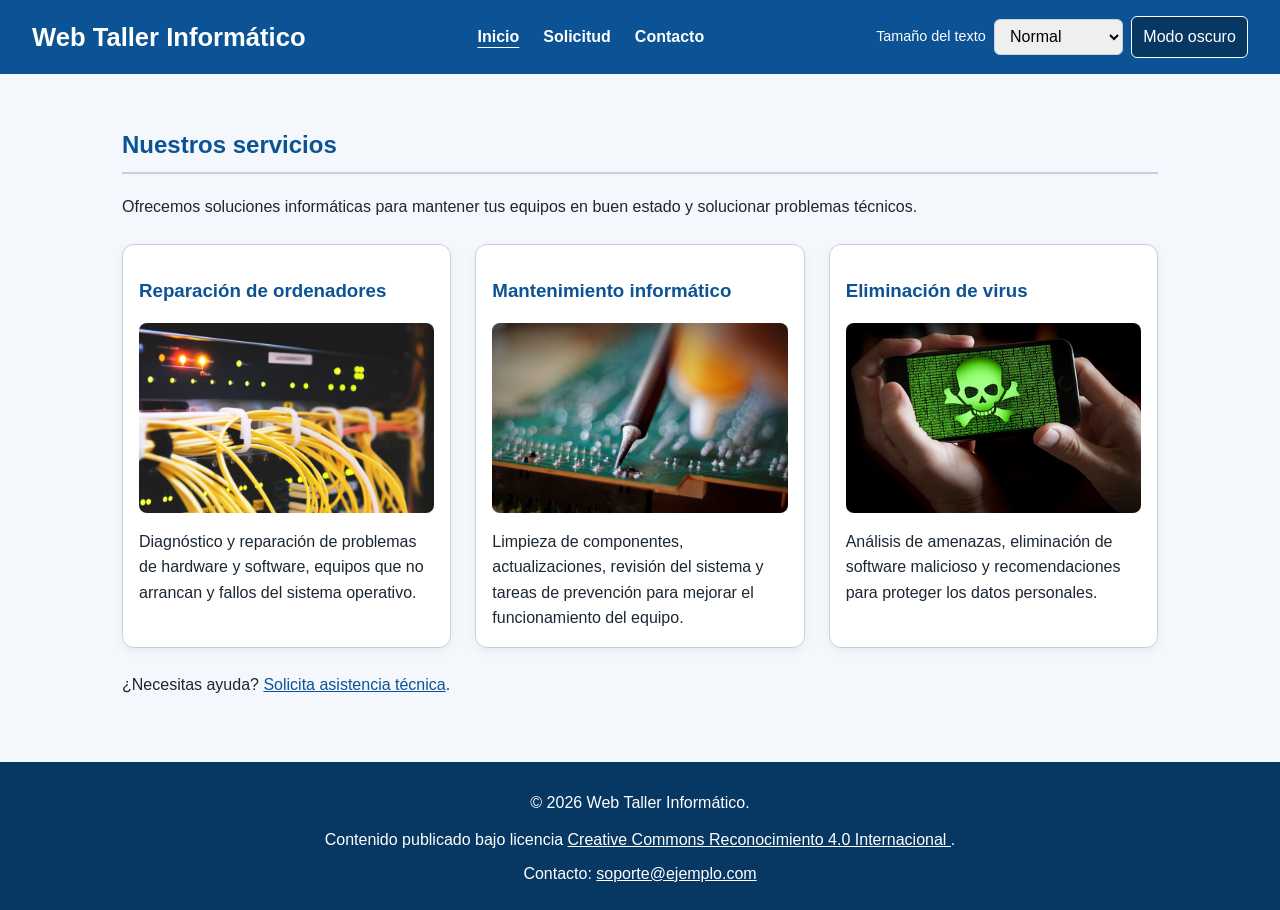
<file: index.html>
<!DOCTYPE html>
<html lang="es">
<head>
    <meta charset="UTF-8">
    <meta name="viewport" content="width=device-width, initial-scale=1.0">
    <meta name="author" content="Tu nombre">
    <meta name="description" content="Portal de servicios de asistencia técnica informática, mantenimiento y reparación de equipos.">
    <meta name="keywords" content="informática, reparación, mantenimiento, asistencia técnica">
    <title>Web Taller Informático | Inicio</title>
    <link rel="stylesheet" href="css/styles.css">
    <script src="js/main.js" defer></script>
</head>
<body>
    <header>
        <h1>Web Taller Informático</h1>

        <nav aria-label="Navegación principal">
            <ul>
                <li><a href="index.html" aria-current="page">Inicio</a></li>
                <li><a href="solicitud.html">Solicitud</a></li>
                <li><a href="contacto.html">Contacto</a></li>
            </ul>
        </nav>

        <div class="acces">
            <label for="sel-text">Tamaño del texto</label>
            <select id="sel-text" name="sel-text">
                <option value="normal">Normal</option>
                <option value="gran">Grande</option>
                <option value="molt-gran">Muy grande</option>
            </select>

            <button id="btn-tema" type="button"
                    aria-pressed="false">
                Modo oscuro
            </button>
        </div>
    </header>

    <main>
        <section id="serveis">
            <h2>Nuestros servicios</h2>
            <p>
                Ofrecemos soluciones informáticas para mantener tus
                equipos en buen estado y solucionar problemas técnicos.
            </p>

            <div class="articles">
                <article>
                    <h3>Reparación de ordenadores</h3>
                    <img src="assets/img/xarxes.jpg"
                         alt="Servicio de reparación de un ordenador"
                         loading="lazy">
                    <p>
                        Diagnóstico y reparación de problemas de hardware
                        y software, equipos que no arrancan y fallos del
                        sistema operativo.
                    </p>
                </article>

                <article>
                    <h3>Mantenimiento informático</h3>
                    <img src="assets/img/manteniment.jpg"
                         alt="Mantenimiento y limpieza de un equipo informático"
                         loading="lazy">
                    <p>
                        Limpieza de componentes, actualizaciones,
                        revisión del sistema y tareas de prevención
                        para mejorar el funcionamiento del equipo.
                    </p>
                </article>

                <article>
                    <h3>Eliminación de virus</h3>
                    <img src="assets/img/malware.jpg"
                         alt="Protección y análisis de seguridad informática"
                         loading="lazy">
                    <p>
                        Análisis de amenazas, eliminación de software
                        malicioso y recomendaciones para proteger
                        los datos personales.
                    </p>
                </article>
            </div>

            <p>
                ¿Necesitas ayuda?
                <a href="solicitud.html">Solicita asistencia técnica</a>.
            </p>
        </section>
    </main>

    <footer>
        <p>&copy; 2026 Web Taller Informático.</p>
        <p>
            Contenido publicado bajo licencia
            <a href="https://creativecommons.org/licenses/by/4.0/deed.es"
               target="_blank" rel="noopener noreferrer">
                Creative Commons Reconocimiento 4.0 Internacional
            </a>.
        </p>
        <address>
            Contacto:
            <a href="mailto:soporte@ejemplo.com">soporte@ejemplo.com</a>
        </address>
    </footer>
</body>
</html>
</file>
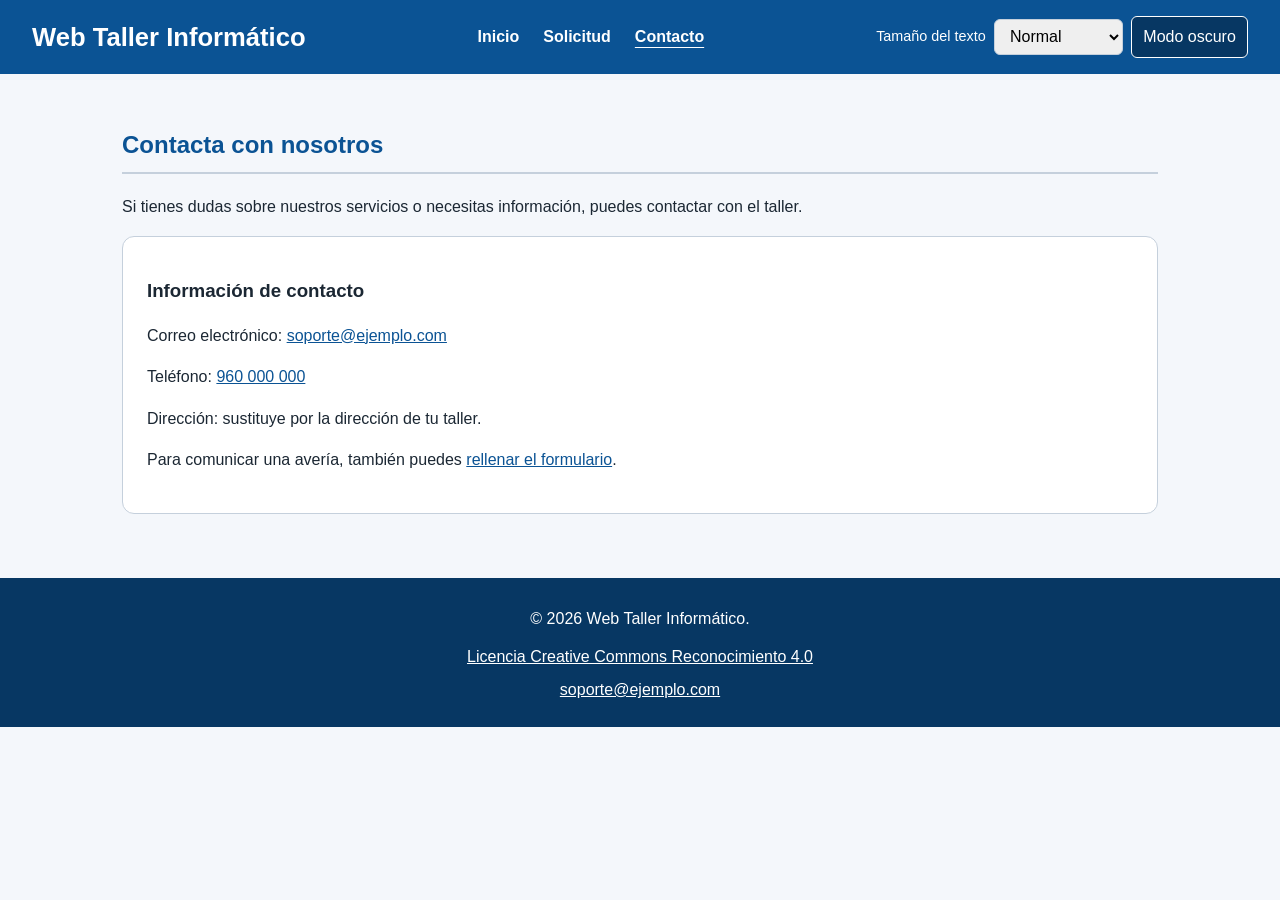
<file: contacto.html>
<!DOCTYPE html>
<html lang="es">
<head>
    <meta charset="UTF-8">
    <meta name="viewport" content="width=device-width, initial-scale=1.0">
    <meta name="author" content="Tu nombre">
    <meta name="description" content="Información de contacto del taller informático.">
    <meta name="keywords" content="contacto, soporte informático, taller">
    <title>Web Taller Informático | Contacto</title>
    <link rel="stylesheet" href="css/styles.css">
    <script src="js/main.js" defer></script>
</head>
<body>
    <header>
        <h1>Web Taller Informático</h1>

        <nav aria-label="Navegación principal">
            <ul>
                <li><a href="index.html">Inicio</a></li>
                <li><a href="solicitud.html">Solicitud</a></li>
                <li><a href="contacto.html" aria-current="page">Contacto</a></li>
            </ul>
        </nav>

        <div class="acces">
            <label for="sel-text">Tamaño del texto</label>
            <select id="sel-text" name="sel-text">
                <option value="normal">Normal</option>
                <option value="gran">Grande</option>
                <option value="molt-gran">Muy grande</option>
            </select>

            <button id="btn-tema" type="button"
                    aria-pressed="false">
                Modo oscuro
            </button>
        </div>
    </header>

    <main>
        <section id="contacte">
            <h2>Contacta con nosotros</h2>

            <p>
                Si tienes dudas sobre nuestros servicios o necesitas
                información, puedes contactar con el taller.
            </p>

            <div class="contacto-info">
                <h3>Información de contacto</h3>

                <address>
                    <p>
                        Correo electrónico:
                        <a href="mailto:soporte@ejemplo.com">
                            soporte@ejemplo.com
                        </a>
                    </p>
                    <p>
                        Teléfono:
                        <a href="tel:+34960000000">960 000 000</a>
                    </p>
                    <p>Dirección: sustituye por la dirección de tu taller.</p>
                </address>

                <p>
                    Para comunicar una avería, también puedes
                    <a href="solicitud.html">rellenar el formulario</a>.
                </p>
            </div>
        </section>
    </main>

    <footer>
        <p>&copy; 2026 Web Taller Informático.</p>
        <p>
            <a href="https://creativecommons.org/licenses/by/4.0/deed.es"
               target="_blank" rel="noopener noreferrer">
                Licencia Creative Commons Reconocimiento 4.0
            </a>
        </p>
        <address>
            <a href="mailto:soporte@ejemplo.com">soporte@ejemplo.com</a>
        </address>
    </footer>
</body>
</html>
</file>
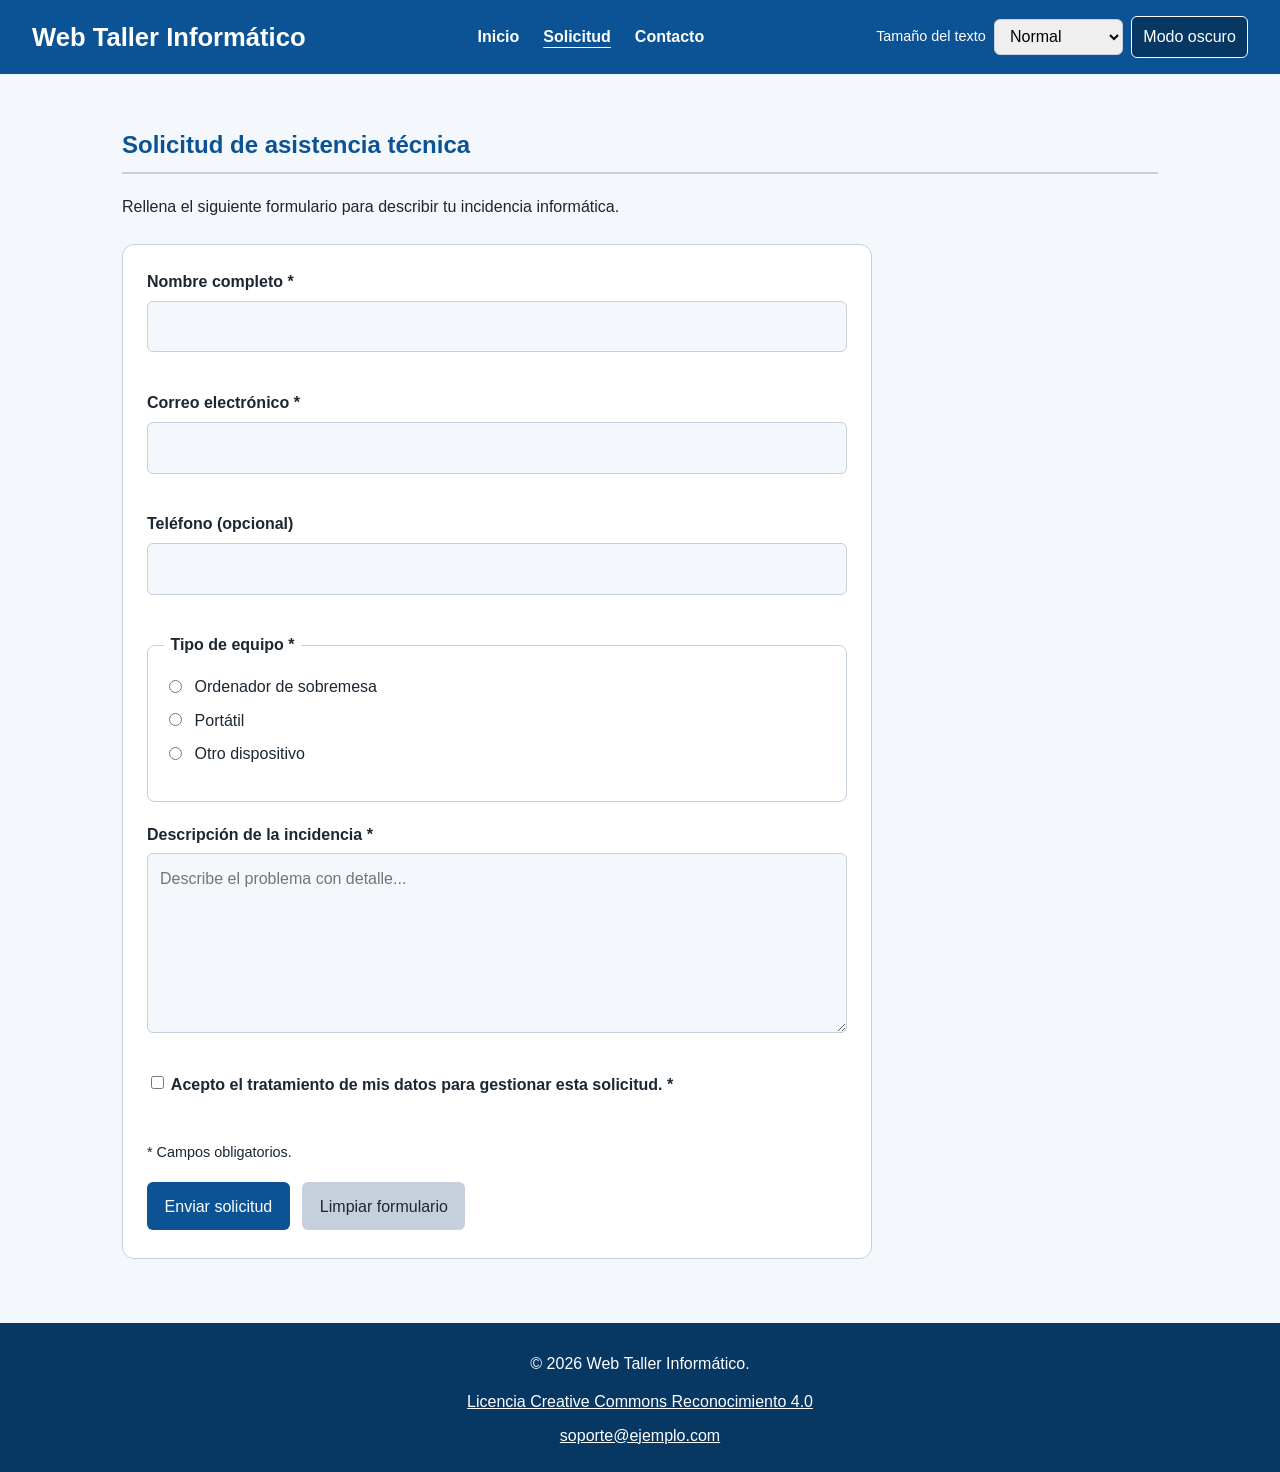
<file: solicitud.html>
<!DOCTYPE html>
<html lang="es">
<head>
    <meta charset="UTF-8">
    <meta name="viewport" content="width=device-width, initial-scale=1.0">
    <meta name="author" content="Tu nombre">
    <meta name="description" content="Formulario para solicitar asistencia técnica informática.">
    <meta name="keywords" content="solicitud, asistencia técnica, informática">
    <title>Web Taller Informático | Solicitud</title>
    <link rel="stylesheet" href="css/styles.css">
    <script src="js/main.js" defer></script>
    <script src="js/formulari.js" defer></script>
</head>
<body>
    <header>
        <h1>Web Taller Informático</h1>

        <nav aria-label="Navegación principal">
            <ul>
                <li><a href="index.html">Inicio</a></li>
                <li><a href="solicitud.html" aria-current="page">Solicitud</a></li>
                <li><a href="contacto.html">Contacto</a></li>
            </ul>
        </nav>

        <div class="acces">
            <label for="sel-text">Tamaño del texto</label>
            <select id="sel-text" name="sel-text">
                <option value="normal">Normal</option>
                <option value="gran">Grande</option>
                <option value="molt-gran">Muy grande</option>
            </select>

            <button id="btn-tema" type="button"
                    aria-pressed="false">
                Modo oscuro
            </button>
        </div>
    </header>

    <main>
        <section id="sollicitud">
            <h2>Solicitud de asistencia técnica</h2>
            <p>
                Rellena el siguiente formulario para describir
                tu incidencia informática.
            </p>

            <form id="form-sollicitud" novalidate>
                <div class="campo">
                    <label for="nom">Nombre completo *</label>
                    <input type="text" id="nom" name="nom"
                           class="camp" autocomplete="name"
                           required minlength="3">
                    <span class="error" id="error-nom"
                          role="alert"></span>
                </div>

                <div class="campo">
                    <label for="email">Correo electrónico *</label>
                    <input type="email" id="email" name="email"
                           class="camp" autocomplete="email"
                           required>
                    <span class="error" id="error-email"
                          role="alert"></span>
                </div>

                <div class="campo">
                    <label for="telefon">Teléfono (opcional)</label>
                    <input type="tel" id="telefon" name="telefon"
                           class="camp" autocomplete="tel"
                           inputmode="numeric" pattern="[0-9]{9}"
                           maxlength="9">
                    <span class="error" id="error-telefon"
                          role="alert"></span>
                </div>

                <fieldset>
                    <legend>Tipo de equipo *</legend>

                    <div id="equipo" class="grupo-radio">
                        <label>
                            <input type="radio" name="equipo"
                                   value="Ordenador de sobremesa">
                            Ordenador de sobremesa
                        </label>

                        <label>
                            <input type="radio" name="equipo"
                                   value="Portátil">
                            Portátil
                        </label>

                        <label>
                            <input type="radio" name="equipo"
                                   value="Otro dispositivo">
                            Otro dispositivo
                        </label>
                    </div>

                    <span class="error" id="error-equipo"
                          role="alert"></span>
                </fieldset>

                <div class="campo">
                    <label for="descripcion">
                        Descripción de la incidencia *
                    </label>
                    <textarea id="descripcion" name="descripcion"
                              class="camp" rows="6" required
                              minlength="20"
                              placeholder="Describe el problema con detalle..."></textarea>
                    <span class="error" id="error-descripcion"
                          role="alert"></span>
                </div>

                <div class="campo">
                    <label class="checkbox-label" for="privacitat">
                        <input type="checkbox" id="privacitat"
                               name="privacitat" required>
                        Acepto el tratamiento de mis datos para gestionar
                        esta solicitud. *
                    </label>
                    <span class="error" id="error-privacitat"
                          role="alert"></span>
                </div>

                <p class="nota">* Campos obligatorios.</p>

                <button type="submit">Enviar solicitud</button>
                <button type="reset" class="boton-secundario">
                    Limpiar formulario
                </button>
            </form>

            <p id="resultat" role="status" aria-live="polite"></p>
        </section>
    </main>

    <footer>
        <p>&copy; 2026 Web Taller Informático.</p>
        <p>
            <a href="https://creativecommons.org/licenses/by/4.0/deed.es"
               target="_blank" rel="noopener noreferrer">
                Licencia Creative Commons Reconocimiento 4.0
            </a>
        </p>
        <address>
            <a href="mailto:soporte@ejemplo.com">soporte@ejemplo.com</a>
        </address>
    </footer>
</body>
</html>
</file>
<file: css/styles.css>
/* =========================================
   1. VARIABLES DEL PORTAL
   ========================================= */

:root {
    --color-primari: #0b5394;
    --color-primari-fosc: #073763;
    --color-titol: #0b5394;
    --color-fons: #f4f7fb;
    --color-superficie: #ffffff;
    --color-text: #1b2733;
    --color-vora: #c5d0dc;
    --color-error: #b00020;
    --color-ok: #1b6e3a;
    --mida-base: 1rem;
}

/* =========================================
   2. REGLAS GENERALES
   ========================================= */

*,
*::before,
*::after {
    box-sizing: border-box;
}

html {
    font-size: 100%;
    scroll-behavior: smooth;
}

body {
    margin: 0;
    font-family: Arial, Helvetica, sans-serif;
    font-size: var(--mida-base);
    line-height: 1.6;
    color: var(--color-text);
    background-color: var(--color-fons);
}

img {
    max-width: 100%;
    height: auto;
}

a {
    color: var(--color-primari);
}

a:hover {
    text-decoration-thickness: 2px;
}

a:focus-visible,
button:focus-visible,
input:focus-visible,
select:focus-visible,
textarea:focus-visible {
    outline: 3px solid #f0a500;
    outline-offset: 3px;
}

button,
input,
select,
textarea {
    font: inherit;
}

/* =========================================
   3. CABECERA Y NAVEGACIÓN
   ========================================= */

header {
    display: flex;
    justify-content: space-between;
    align-items: center;
    gap: 1rem;
    flex-wrap: wrap;
    padding: 1rem 2rem;
    background-color: var(--color-primari);
    color: #ffffff;
}

header h1 {
    margin: 0;
    font-size: 1.6rem;
}

nav ul {
    display: flex;
    align-items: center;
    flex-wrap: wrap;
    gap: 1.5rem;
    margin: 0;
    padding: 0;
    list-style: none;
}

nav a {
    color: #ffffff;
    text-decoration: none;
    font-weight: bold;
}

nav a:hover,
nav a:focus-visible {
    text-decoration: underline;
}

nav a[aria-current="page"] {
    text-decoration: underline;
    text-underline-offset: 5px;
}

.acces {
    display: flex;
    align-items: center;
    flex-wrap: wrap;
    gap: 0.5rem;
}

.acces label {
    font-size: 0.9rem;
}

.acces select,
.acces button {
    padding: 0.45rem 0.7rem;
    border: 1px solid var(--color-vora);
    border-radius: 6px;
}

.acces button {
    color: #ffffff;
    background-color: var(--color-primari-fosc);
    border-color: #ffffff;
    cursor: pointer;
}

.acces button:hover {
    background-color: #052746;
}

/* =========================================
   4. CONTENIDO PRINCIPAL
   ========================================= */

main {
    width: min(1100px, 100%);
    margin: 0 auto;
    padding: 2rem;
}

section {
    margin-bottom: 2rem;
}

h2 {
    color: var(--color-titol);
    border-bottom: 2px solid var(--color-vora);
    padding-bottom: 0.5rem;
}

h3 {
    line-height: 1.3;
}

/* =========================================
   5. TARJETAS DE SERVICIOS
   ========================================= */

.articles {
    display: flex;
    flex-wrap: wrap;
    gap: 1.5rem;
    margin: 1.5rem 0;
}

article {
    flex: 1 1 280px;
    min-width: 0;
    padding: 1rem;
    background-color: var(--color-superficie);
    border: 1px solid var(--color-vora);
    border-radius: 12px;
    box-shadow: 0 3px 10px rgba(0, 0, 0, 0.06);
}

article h3 {
    color: var(--color-titol);
}

article img {
    display: block;
    width: 100%;
    height: 190px;
    object-fit: cover;
    border-radius: 8px;
}

article p {
    margin-bottom: 0;
}

/* =========================================
   6. FORMULARIO
   ========================================= */

form {
    max-width: 750px;
    margin-top: 1.5rem;
    padding: 1.5rem;
    background-color: var(--color-superficie);
    border: 1px solid var(--color-vora);
    border-radius: 12px;
}

.campo {
    margin-bottom: 1.25rem;
}

.campo > label {
    display: block;
    margin-bottom: 0.4rem;
    font-weight: bold;
}

.campo input[type="text"],
.campo input[type="email"],
.campo input[type="tel"],
.campo textarea {
    display: block;
    width: 100%;
    padding: 0.75rem;
    color: var(--color-text);
    background-color: var(--color-fons);
    border: 1px solid var(--color-vora);
    border-radius: 6px;
}

.campo textarea {
    resize: vertical;
}

fieldset {
    margin: 0 0 1.25rem;
    padding: 1rem;
    border: 1px solid var(--color-vora);
    border-radius: 8px;
}

legend {
    padding: 0 0.4rem;
    font-weight: bold;
}

.grupo-radio {
    display: flex;
    flex-direction: column;
    gap: 0.5rem;
}

.grupo-radio label,
.checkbox-label {
    display: flex;
    align-items: flex-start;
    gap: 0.6rem;
}

.grupo-radio input,
.checkbox-label input {
    margin-top: 0.35rem;
    flex-shrink: 0;
}

.checkbox-label {
    font-weight: normal;
}

.error {
    display: block;
    min-height: 1.2em;
    color: var(--color-error);
    font-size: 0.92em;
}

.camp-error {
    border-color: var(--color-error) !important;
    border-width: 2px !important;
}

.grupo-radio.camp-error {
    border: 1px solid var(--color-error);
    border-radius: 6px;
    padding: 0.5rem;
}

.nota {
    font-size: 0.9em;
}

button[type="submit"],
.boton-secundario {
    padding: 0.7rem 1.1rem;
    margin: 0.25rem 0.5rem 0.25rem 0;
    color: #ffffff;
    background-color: var(--color-primari);
    border: 0;
    border-radius: 6px;
    cursor: pointer;
}

button[type="submit"]:hover,
.boton-secundario:hover {
    background-color: var(--color-primari-fosc);
}

.boton-secundario {
    color: var(--color-text);
    background-color: var(--color-vora);
}

.boton-secundario:hover {
    color: #ffffff;
}

#resultat {
    margin-top: 1rem;
    font-weight: bold;
}

#resultat.exito {
    color: var(--color-ok);
}

#resultat.fallo {
    color: var(--color-error);
}

/* =========================================
   7. CONTACTO
   ========================================= */

.contacto-info {
    padding: 1.5rem;
    background-color: var(--color-superficie);
    border: 1px solid var(--color-vora);
    border-radius: 12px;
}

address {
    font-style: normal;
}

/* =========================================
   8. PIE DE PÁGINA
   ========================================= */

footer {
    display: flex;
    flex-direction: column;
    align-items: center;
    gap: 0.25rem;
    padding: 1.5rem;
    text-align: center;
    color: #ffffff;
    background-color: var(--color-primari-fosc);
}

footer p {
    margin: 0.25rem 0;
}

footer a {
    color: #ffffff;
}

/* =========================================
   9. MODO OSCURO
   ========================================= */

body.tema-fosc {
    --color-fons: #11161d;
    --color-superficie: #1b232d;
    --color-text: #e8eef5;
    --color-vora: #3a4756;
    --color-titol: #8cc2ff;
    --color-error: #ff8a99;
    --color-ok: #6fdc9a;
}

body.tema-fosc article,
body.tema-fosc form,
body.tema-fosc .contacto-info {
    box-shadow: none;
}

body.tema-fosc .campo input,
body.tema-fosc .campo textarea {
    color: var(--color-text);
}

body.tema-fosc .boton-secundario {
    color: var(--color-text);
    background-color: #344355;
}

body.tema-fosc .boton-secundario:hover {
    background-color: var(--color-primari);
}

/* =========================================
   10. TAMAÑO DEL TEXTO
   ========================================= */

html.text-gran {
    --mida-base: 1.2rem;
}

html.text-molt-gran {
    --mida-base: 1.45rem;
}

/* =========================================
   11. ADAPTACIÓN A MÓVILES
   ========================================= */

@media (max-width: 600px) {
    header {
        flex-direction: column;
        align-items: stretch;
        padding: 1rem;
    }

    header h1 {
        font-size: 1.4rem;
        text-align: center;
    }

    nav ul {
        flex-direction: column;
        align-items: center;
        gap: 0.5rem;
    }

    .acces {
        justify-content: center;
    }

    main {
        padding: 1rem;
    }

    .articles {
        flex-direction: column;
    }

    article {
        flex-basis: auto;
    }

    form {
        padding: 1rem;
    }
}
</file>
